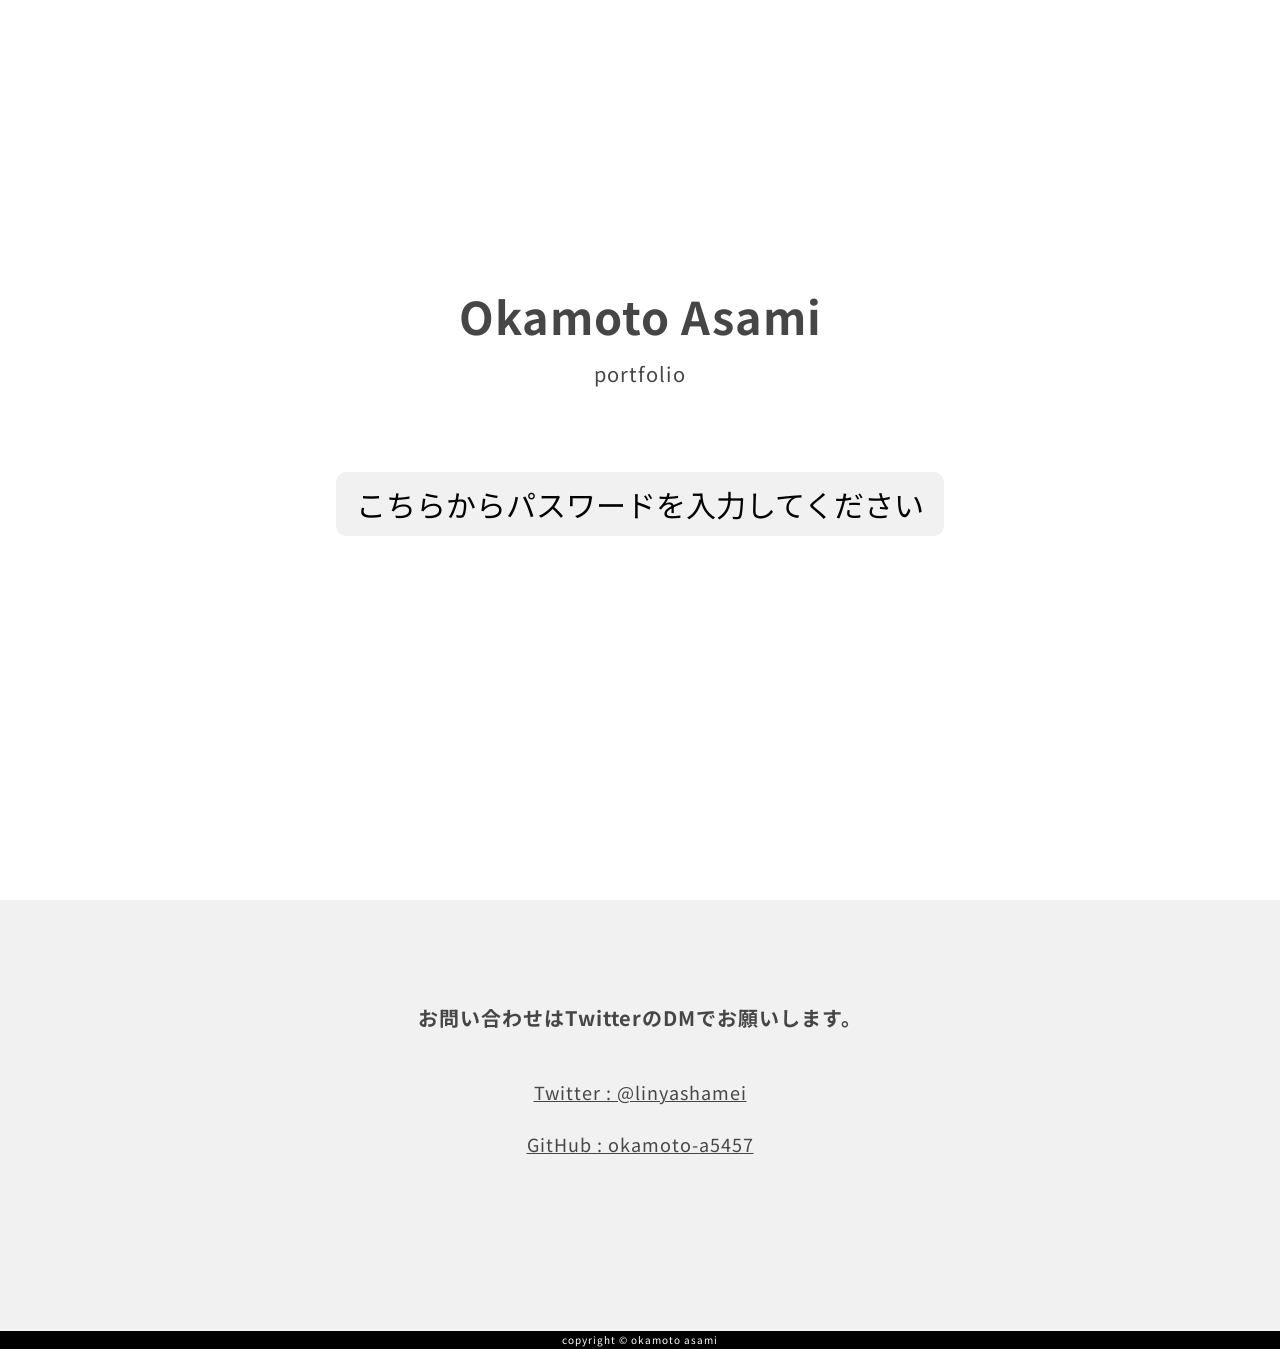
<file: index.html>
<!DOCTYPE html>
<html lang="ja">
  <head>
    <meta charset="UTF-8" />
    <meta http-equiv="X-UA-Compatible" content="IE=edge" />
    <meta name="viewport" content="width=device-width, initial-scale=1.0" />
    <title>岡本亜沙美</title>
    <link rel="stylesheet" href="assets/css/style.css" />
  </head>

  <body>
    <section class="l-kv">
      <div class="l-kv__container">
        <h1 class="l-kv__ttl">Okamoto Asami</h1>
        <p class="l-kv__txt">portfolio</p>
        <input
          class="l-kv__link c-btn--primary"
          type="button"
          value="こちらからパスワードを入力してください"
          onclick="gate();"
        />
      </div>
    </section>
    <section class="bl-prof">
      <div class="l-globalInner u-txt--center">
        <h2 class="bl-prof__ttl">お問い合わせはTwitterのDMでお願いします。</h2>
        <ul class="bl-prof__sns">
          <li class="bl-prof__sns-list">
            <a href="https://twitter.com/linyashamei">Twitter : @linyashamei</a>
          </li>
          <li class="bl-prof__sns-list">
            <a href="https://github.com/okamoto-a5457"
              >GitHub : okamoto-a5457</a
            >
          </li>
        </ul>
      </div>
    </section>
    <footer class="l-footer">
      <p class="l-footer__copy">copyright &copy; okamoto asami</p>
    </footer>
    <script type="text/javascript" src="assets/js/script.js"></script>
  </body>
</html>
</file>
<file: assets/css/style.css>
/*------------------------------------*\
 variables
\*------------------------------------*/
/*------------------------------------*\
  mixin
\*------------------------------------*/
/*------------------------------------*\
  base
\*------------------------------------*/
/*
html5doctor.com Reset Stylesheet
v1.6.1
Last Updated: 2010-09-17
Author: Richard Clark - http://richclarkdesign.com
Twitter: @rich_clark
*/
@import url("https://fonts.googleapis.com/css2?family=Montserrat:ital,wght@0,100;0,200;0,300;0,400;0,500;0,600;0,700;0,800;0,900;1,100;1,200;1,300;1,400;1,500;1,600;1,700;1,800;1,900&family=Noto+Sans+JP:wght@100;300;400;500;700;900&family=Open+Sans:ital,wght@0,300;0,400;0,500;0,600;0,700;0,800;1,300;1,400;1,500;1,600;1,700;1,800&family=Ropa+Sans:ital@0;1&display=swap");
html,
body,
div,
span,
object,
iframe,
h1,
h2,
h3,
h4,
h5,
h6,
p,
blockquote,
pre,
abbr,
address,
cite,
code,
del,
dfn,
em,
img,
ins,
kbd,
q,
samp,
small,
strong,
sub,
sup,
var,
b,
i,
dl,
dt,
dd,
ol,
ul,
li,
fieldset,
form,
label,
legend,
table,
caption,
tbody,
tfoot,
thead,
tr,
th,
td,
article,
aside,
canvas,
details,
figcaption,
figure,
footer,
header,
hgroup,
menu,
nav,
section,
summary,
time,
mark,
audio,
video {
  margin: 0;
  padding: 0;
  border: 0;
  outline: 0;
  font-size: 100%;
  vertical-align: baseline;
  background: transparent;
}

body {
  line-height: 1;
}

article,
aside,
details,
figcaption,
figure,
footer,
header,
hgroup,
menu,
nav,
section {
  display: block;
}

ul,
li {
  list-style: none;
}

blockquote,
q {
  quotes: none;
}

blockquote:before,
blockquote:after,
q:before,
q:after {
  content: "";
  content: none;
}

a {
  margin: 0;
  padding: 0;
  font-size: 100%;
  vertical-align: baseline;
  background: transparent;
}

/* change colours to suit your needs */
ins {
  background-color: #ff9;
  color: #000;
  text-decoration: none;
}

/* change colours to suit your needs */
mark {
  background-color: #ff9;
  color: #000;
  font-style: italic;
  font-weight: bold;
}

del {
  text-decoration: line-through;
}

abbr[title],
dfn[title] {
  border-bottom: 1px dotted;
  cursor: help;
}

table {
  border-collapse: collapse;
  border-spacing: 0;
}

/* change border colour to suit your needs */
hr {
  display: block;
  height: 1px;
  border: 0;
  border-top: 1px solid #cccccc;
  margin: 1em 0;
  padding: 0;
}

input,
select,
textarea {
  vertical-align: middle;
  font-size: 4.3vw;
  border: transparent;
  border-radius: 0;
  -webkit-appearance: none;
  -webkit-tap-highlight-color: rgba(0, 0, 0, 0);
}

@media (min-width: 768px) {
  input,
  select,
  textarea {
    font-size: 1.8rem;
  }
}

html {
  font-size: 62.5%;
  scroll-behavior: smooth;
}

body {
  color: #464646;
  position: relative;
  overflow-x: hidden;
  background-color: #fff;
  word-wrap: break-word;
  overflow-wrap: break-word;
  line-height: 1.8;
  letter-spacing: 0.1em;
  font-family: "Noto Sans JP", sans-serif;
}

a,
a:hover {
  text-decoration: none;
  color: #464646;
}

img {
  max-width: 100%;
  height: auto;
  vertical-align: bottom;
}

input {
  font-family: "Noto Sans JP", sans-serif;
}

/*------------------------------------*\
  layout
\*------------------------------------*/
.l-root {
  position: relative;
}

.l-globalInner {
  max-width: 1200px;
  margin: 0 auto;
  padding: 0 20px;
}

@media (min-width: 768px) {
  .l-globalInner {
    padding: 0 40px;
  }
}

.l-kv {
  height: 100vh;
}

.l-kv__container {
  width: 100%;
  height: 90vh;
  display: -webkit-box;
  display: -ms-flexbox;
  display: flex;
  -webkit-box-pack: center;
      -ms-flex-pack: center;
          justify-content: center;
  -webkit-box-align: center;
      -ms-flex-align: center;
          align-items: center;
  -webkit-box-orient: vertical;
  -webkit-box-direction: normal;
      -ms-flex-direction: column;
          flex-direction: column;
}

.l-kv__ttl {
  font-size: 3rem;
  display: block;
}

@media (min-width: 768px) {
  .l-kv__ttl {
    font-size: 4.5rem;
  }
}

.l-kv__txt {
  font-size: 2rem;
}

.l-kv__link {
  margin-top: 80px;
}

.l-kv__link:hover {
  cursor: pointer;
}

.l-body {
  margin-bottom: 200px;
}

@media (min-width: 768px) {
  .l-body {
    margin-bottom: 250px;
  }
}

.l-footer {
  background: #000;
}

.l-footer__copy {
  color: #fff;
  text-align: center;
}

/*------------------------------------*\
  utility
\*------------------------------------*/
@media (min-width: 768px) {
  .u-hidden--sp {
    display: none !important;
  }
}

.u-hidden--pc {
  display: none;
}

@media (min-width: 768px) {
  .u-hidden--pc {
    display: block;
  }
}

.u-txt--center {
  text-align: center;
}

.c-btn--primary {
  padding: 10px 20px;
  border-radius: 10px;
  font-size: 1.4rem;
  background: #f1f1f1;
}

@media (min-width: 768px) {
  .c-btn--primary {
    font-size: 3rem;
  }
}

.bl-item {
  margin-bottom: 150px;
}

@media (min-width: 768px) {
  .bl-item {
    margin-bottom: 200px;
  }
}

.bl-item__thumb {
  display: block;
  border: 1px solid #f1f1f1;
  margin-bottom: 40px;
}

.bl-item__thumb a {
  position: relative;
  display: block;
}

.bl-item__thumb a::after {
  position: absolute;
  content: "";
  width: 100%;
  height: 100%;
  background: #000;
  top: 0;
  left: 0;
  opacity: 0;
  -webkit-transition: 0.1s;
  transition: 0.1s;
}

.bl-item__thumb a:hover::after {
  opacity: 0.1;
}

.bl-item__ttl {
  font-size: 2rem;
  margin-bottom: 10px;
}

@media (min-width: 768px) {
  .bl-item__ttl {
    margin-bottom: 20px;
  }
}

.bl-item__txt {
  font-size: 1.6rem;
}

.bl-prof {
  padding: 100px 0 150px;
  background: #f1f1f1;
}

.bl-prof__ttl {
  margin-bottom: 40px;
  font-size: 2rem;
}

.bl-prof__sns-list {
  text-decoration: underline;
  margin-bottom: 20px;
  font-size: 1.8rem;
}

.bl-prof__sns-list:hover {
  text-decoration: none;
}
/*# sourceMappingURL=style.css.map */
</file>
